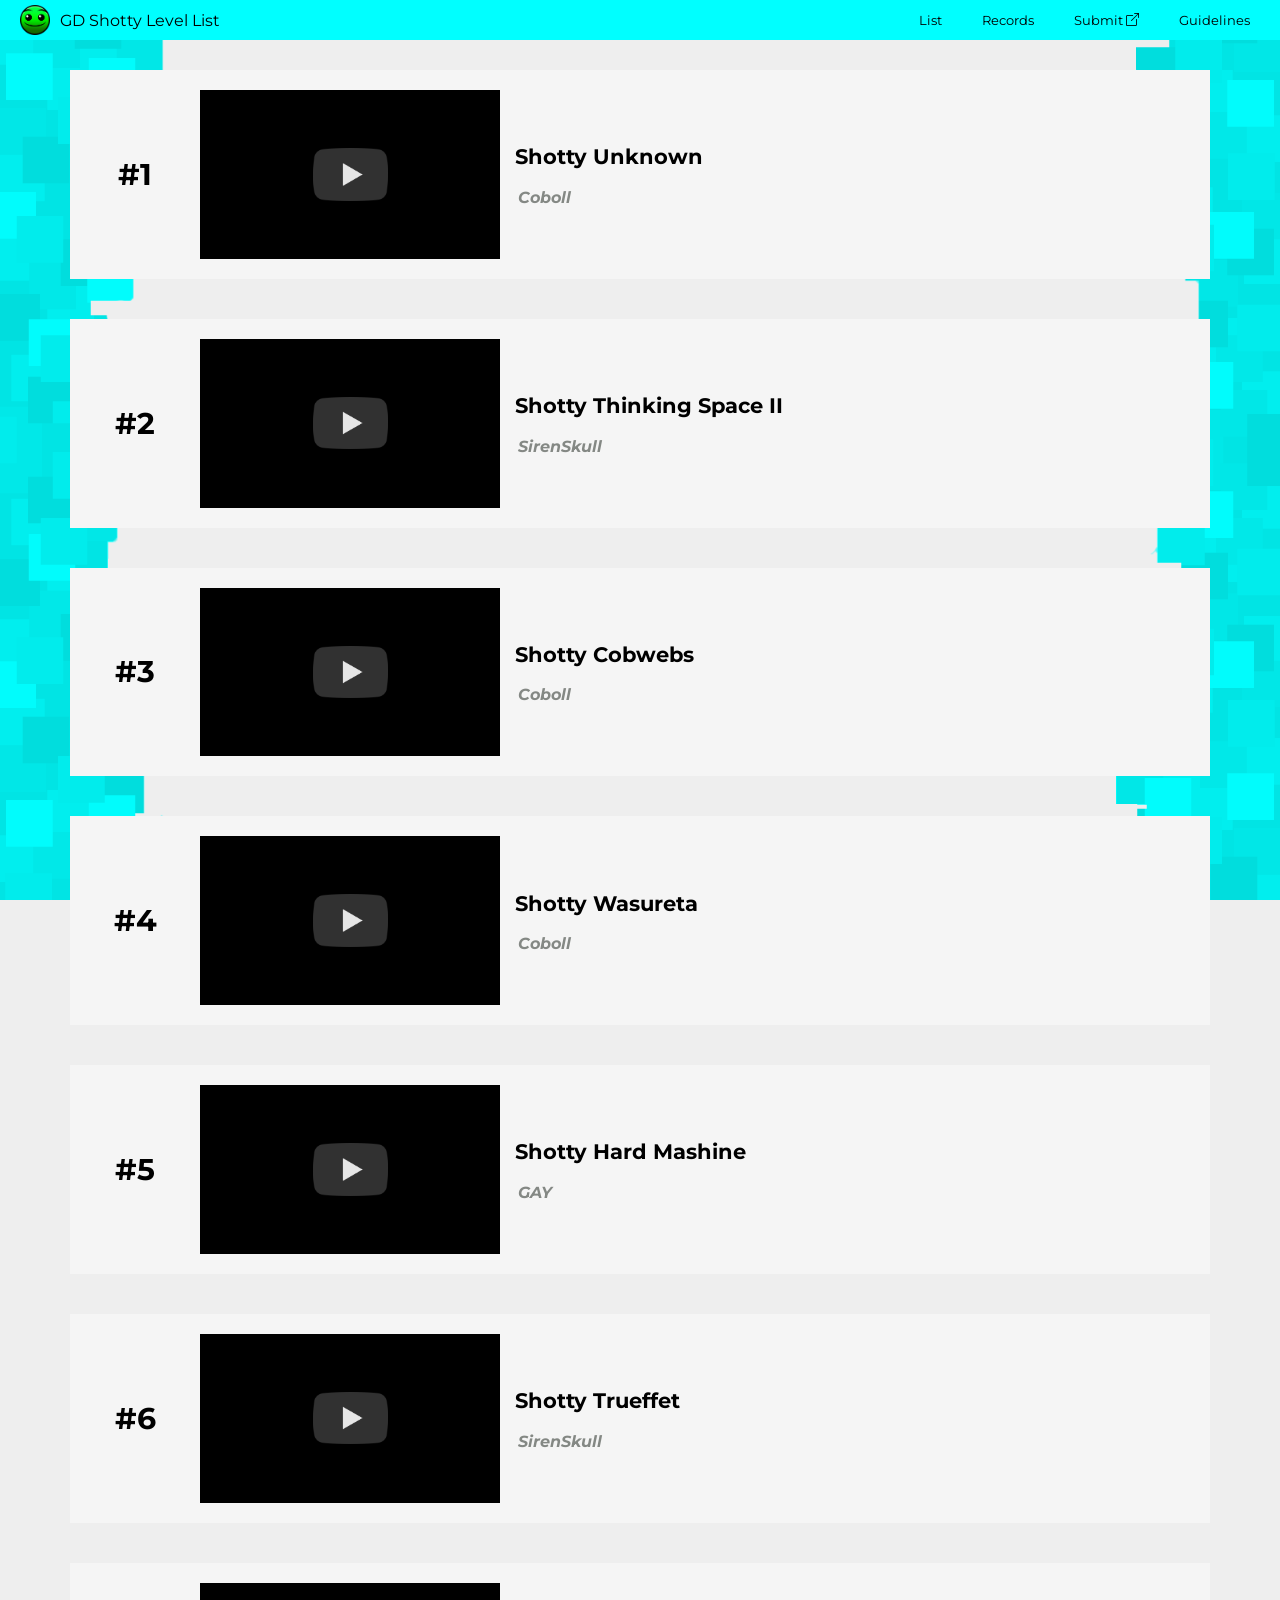
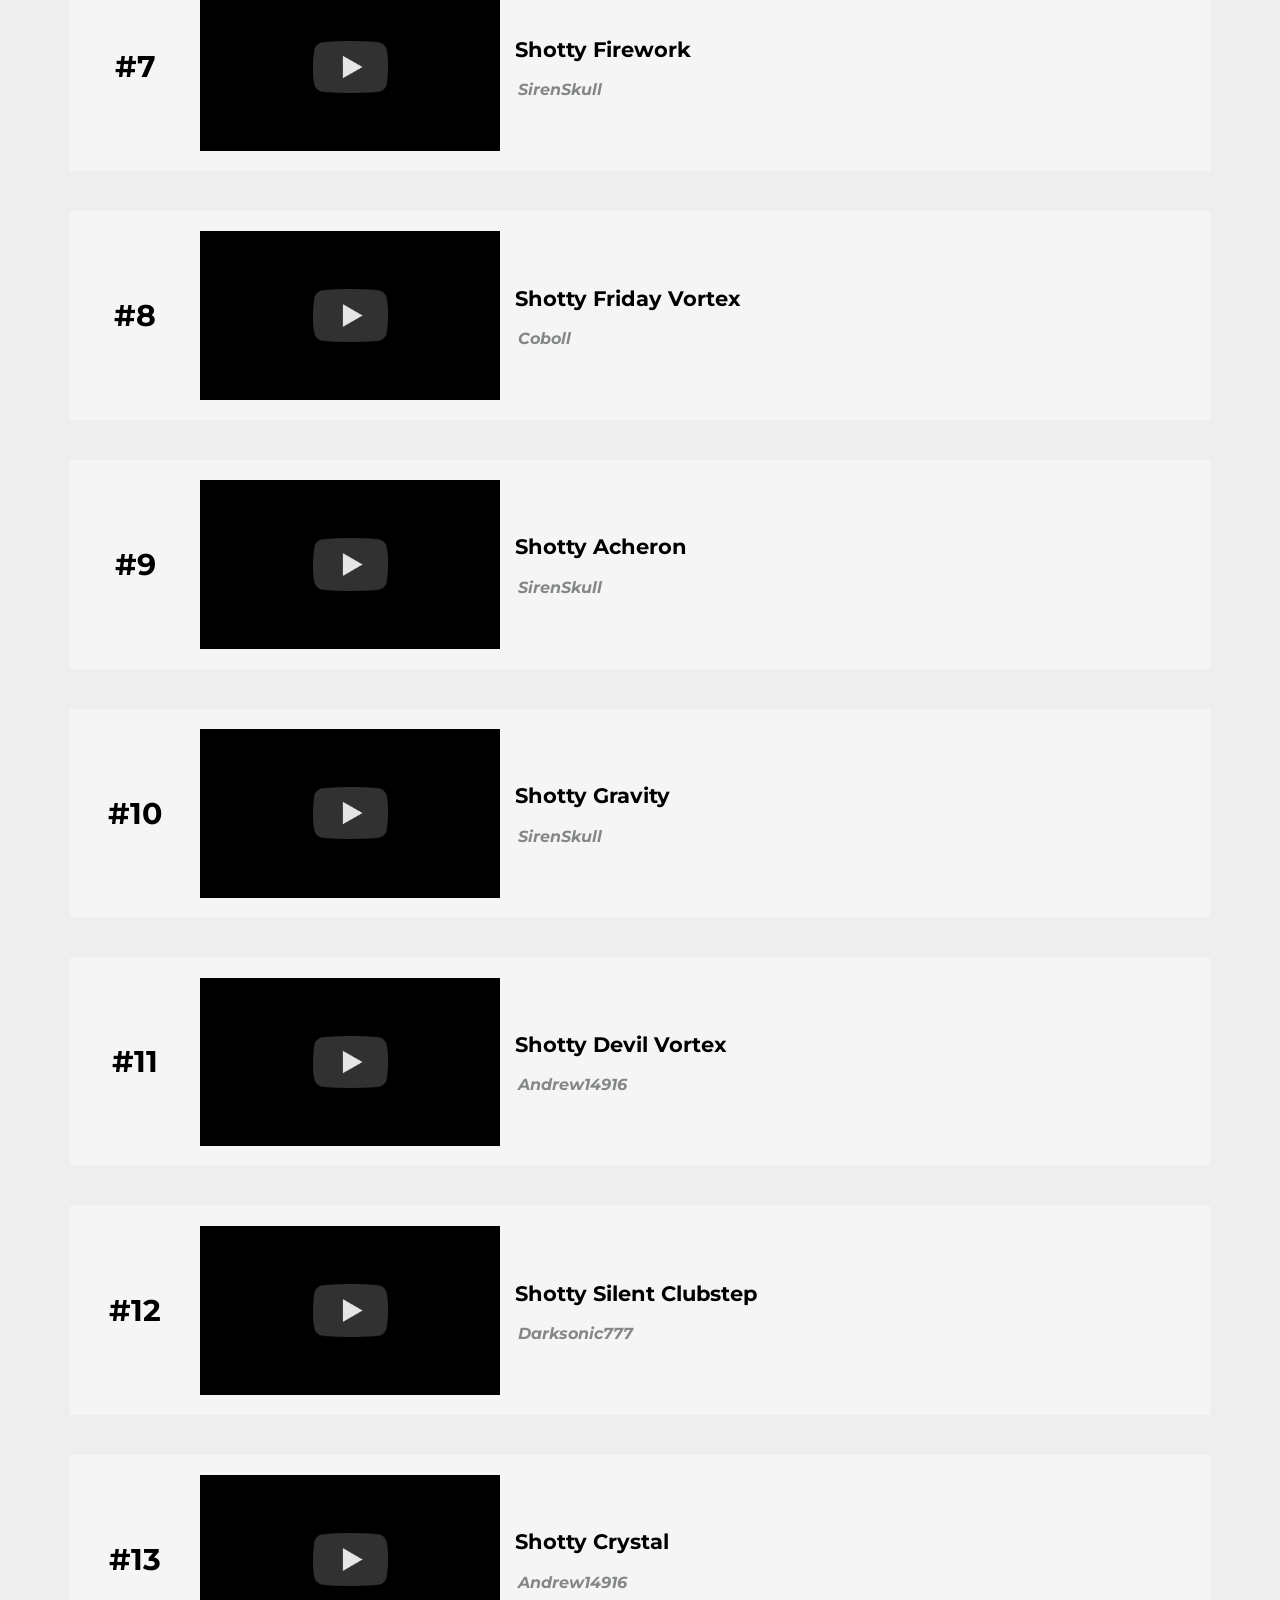
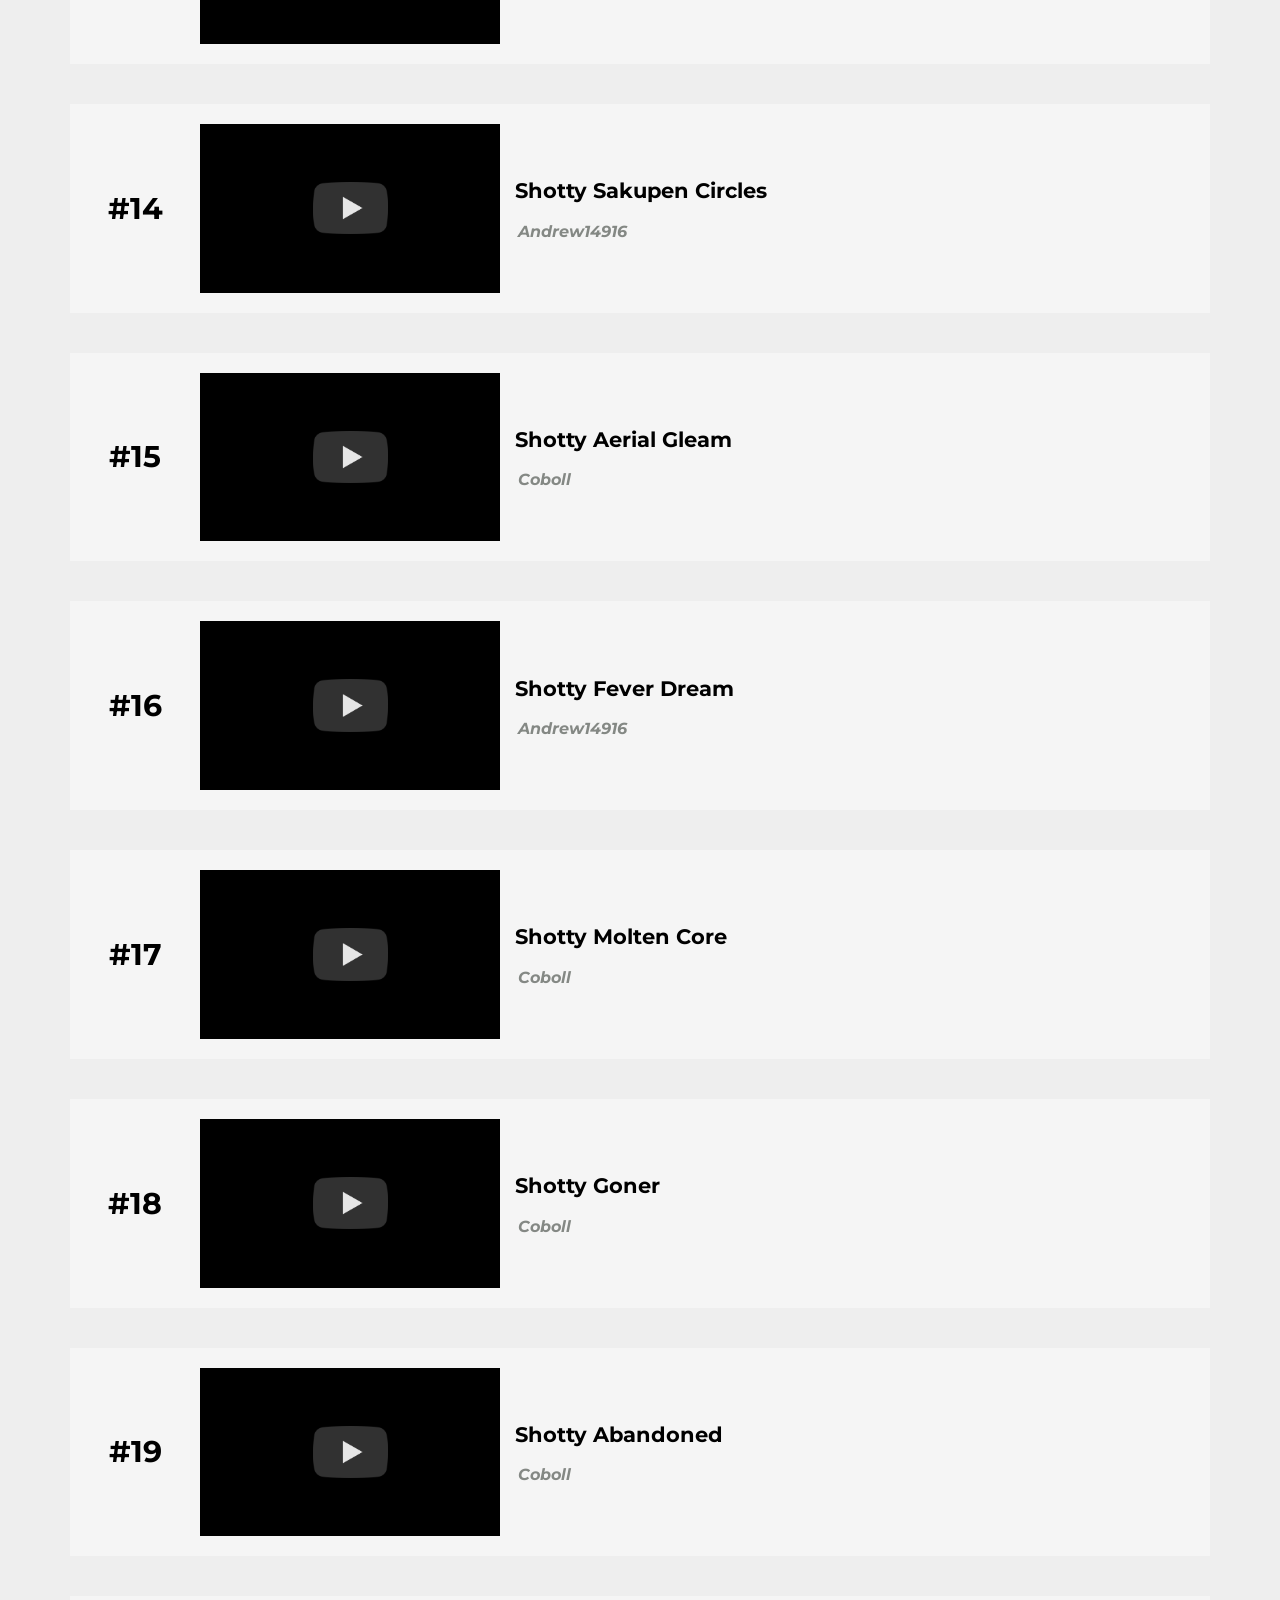
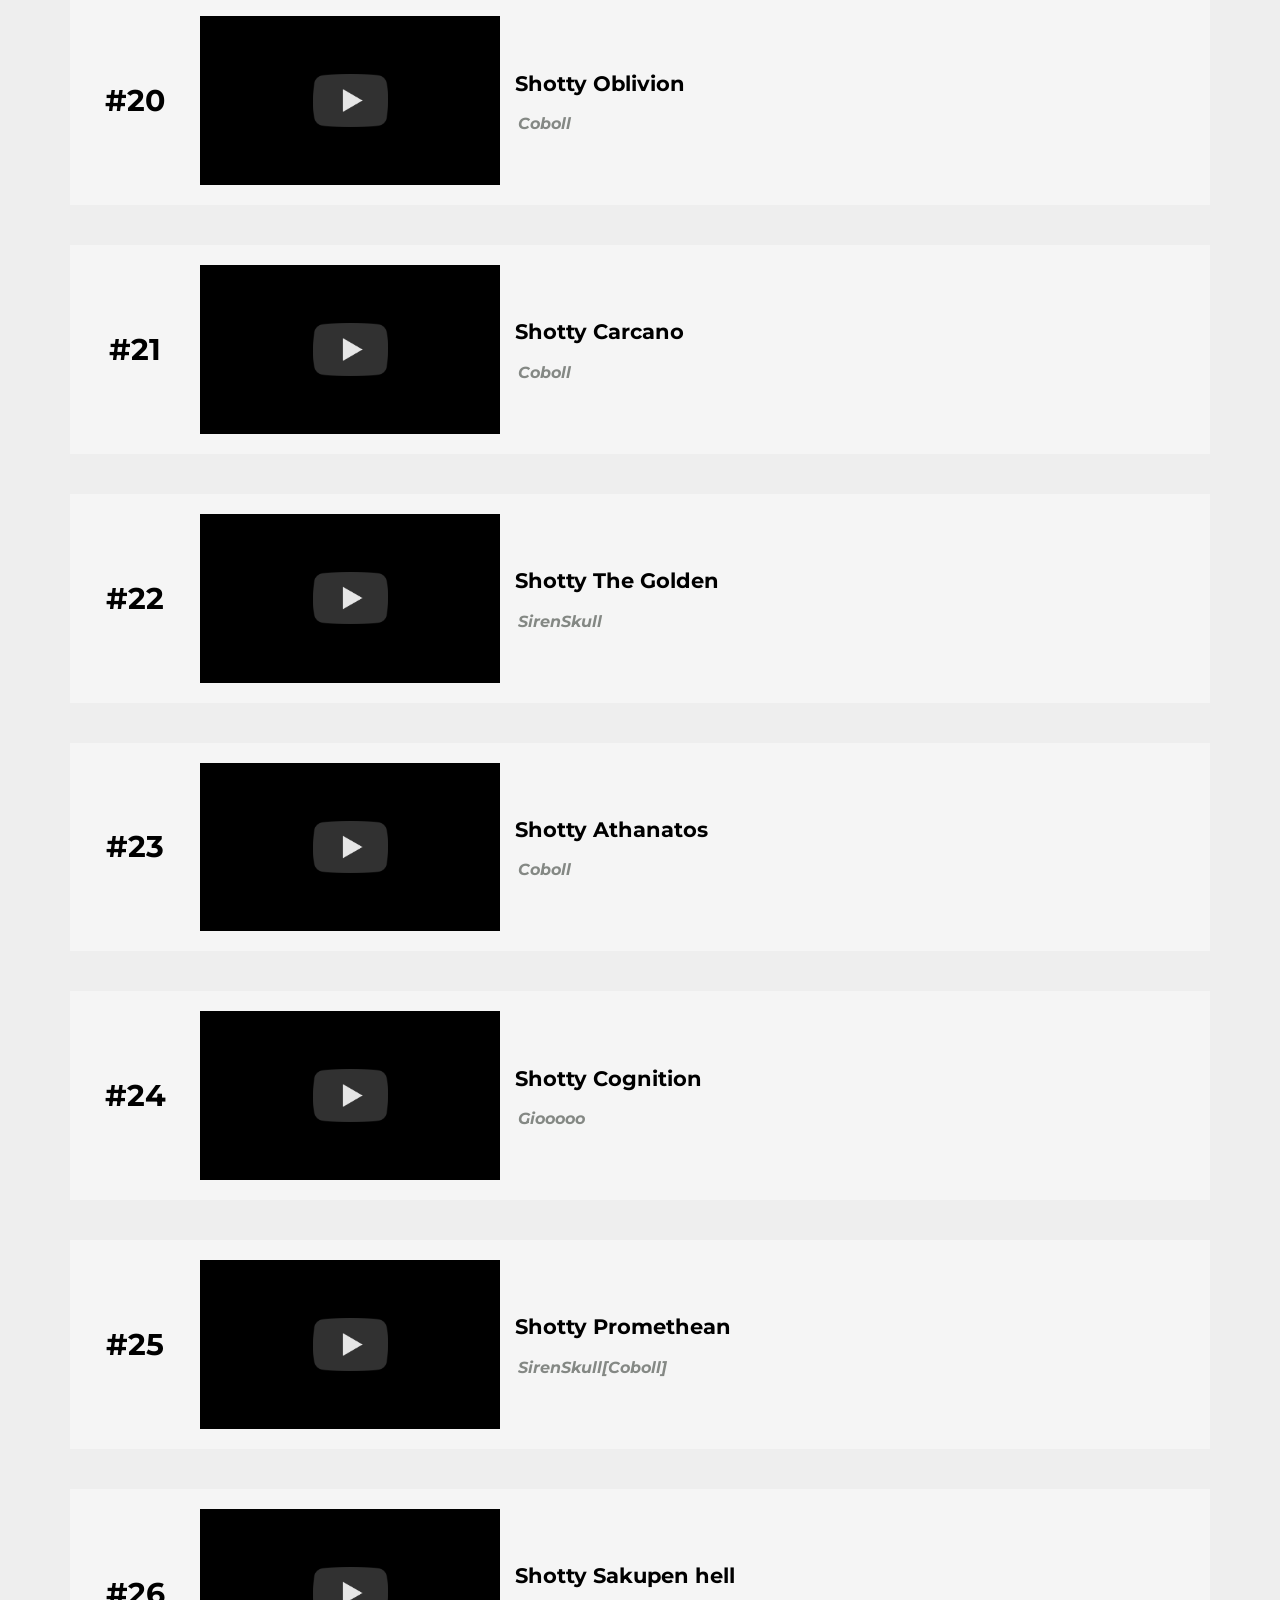
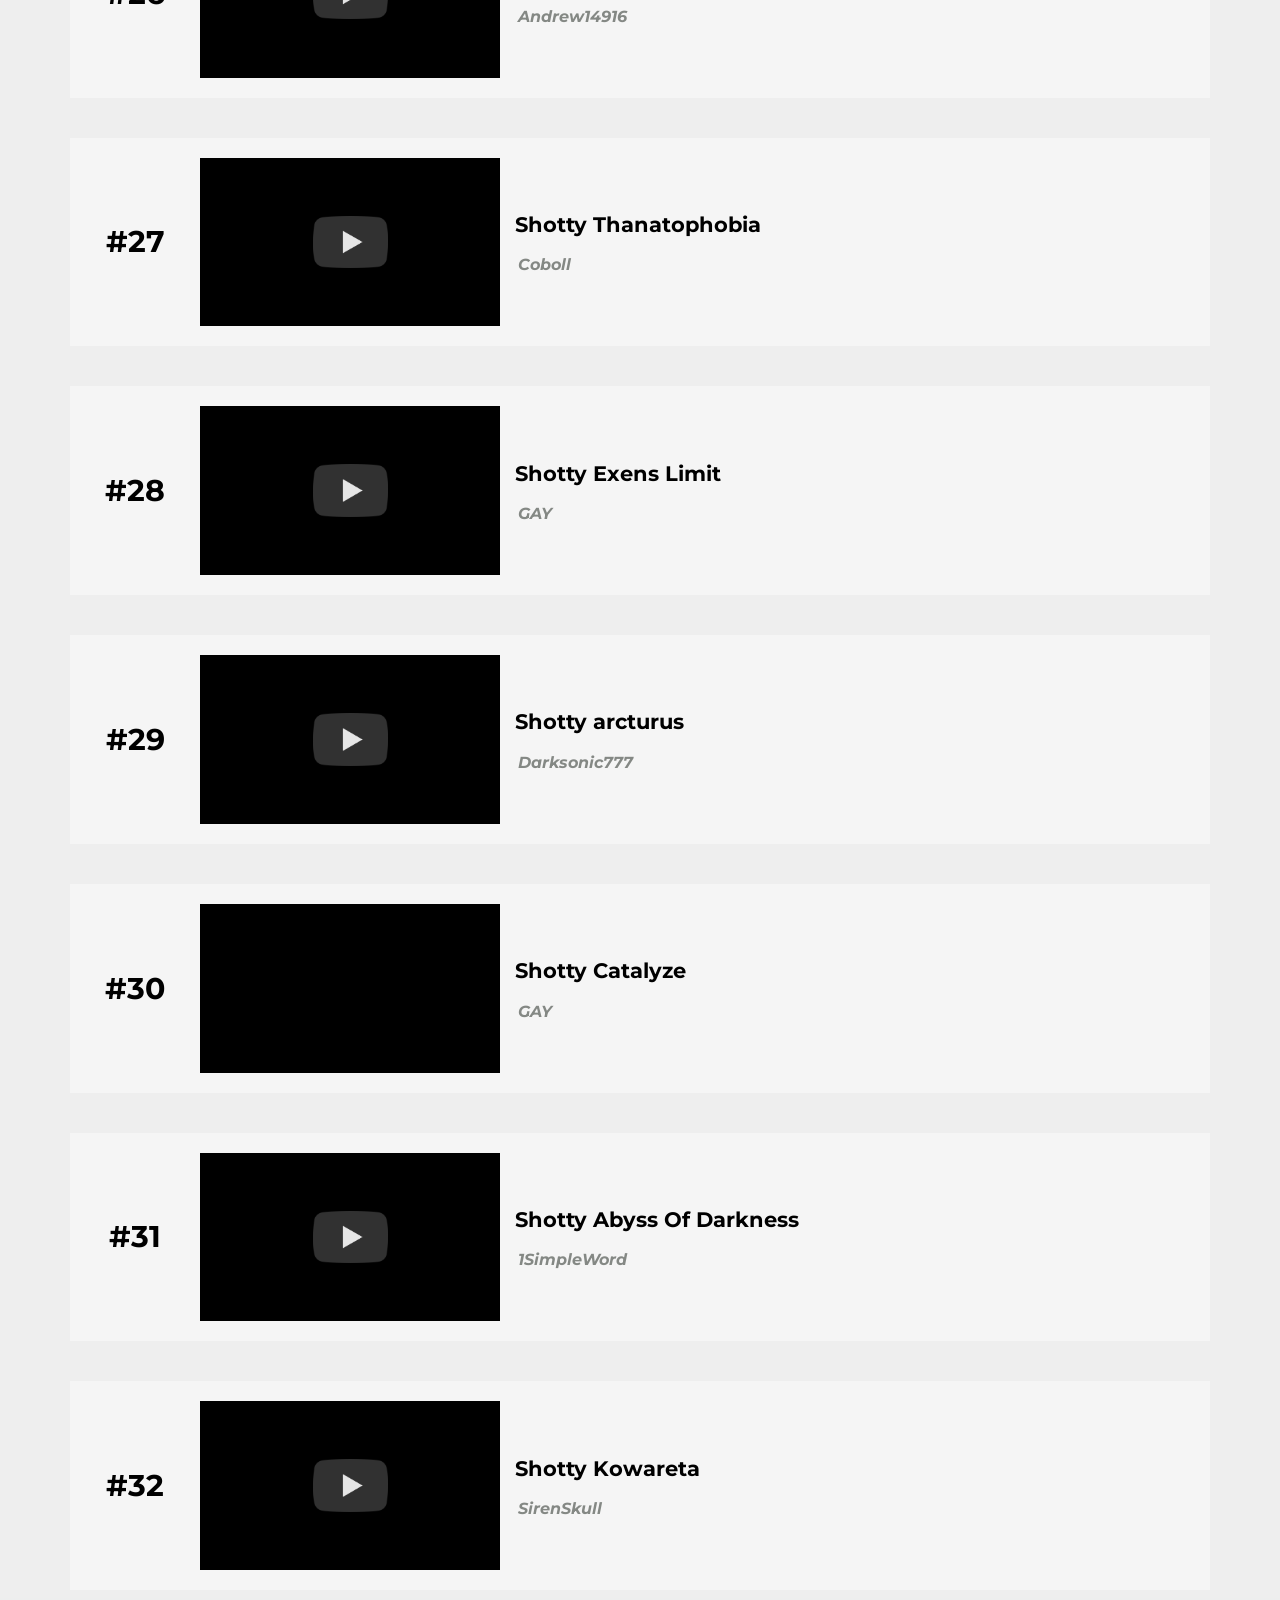
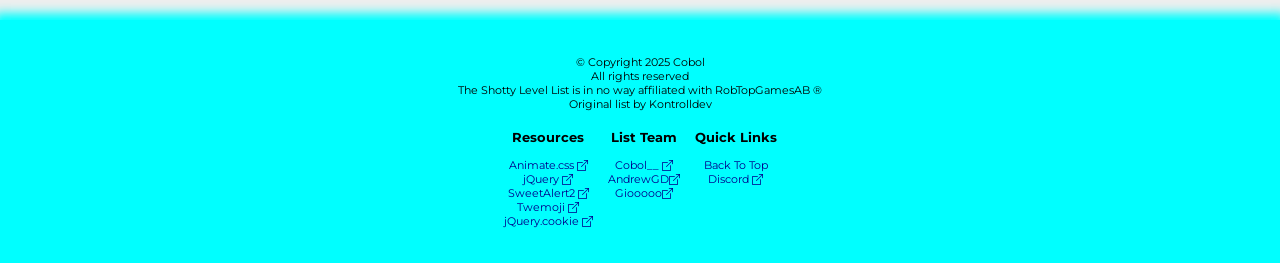
<file: index.html>
<!DOCTYPE html>
<html lang="en">

<head>
    <script async src="https://pagead2.googlesyndication.com/pagead/js/adsbygoogle.js?client=ca-pub-9401494779141616" crossorigin="anonymous"></script>

    <meta charset="UTF-8">
    <meta http-equiv="X-UA-Compatible" content="IE=edge">
    <meta name="viewport" content="width=device-width, initial-scale=1, maximum-scale=1, user-scalable=no">
    <link rel="shortcut icon" href="src/icon.png" type="image/x-icon">
    <title>GD Shotty Level List</title>

    <link rel="stylesheet" type="text/css" href="css/main.css" />
    <link rel="stylesheet" type="text/css" href="css/navbar.css" />
    <link rel="stylesheet" type="text/css" href="css/footer.css" />
    <link rel="stylesheet" type="text/css" href="css/levels.css" />
    <link rel="stylesheet" href="https://cdn.jsdelivr.net/npm/bootstrap-icons@1.8.1/font/bootstrap-icons.css">
    <link rel="stylesheet" type="text/css" href="css/libraries/animate.min.css"/>
</head>

<body>
    <div class="load"><img src="src/icon.svg"></div>
    <div class="topnav">
        <span class="info">
            <a href="">
            <img class="icon" src="src/icon.png">
            <span class="title">GD Shotty Level List</span>
            </a>
            <span class="version muted"></span>
        </span>
        <span class="buttons">
            <a href=""><button>List</button></a>
            <a href="records"><button>Records</button></a>
            <a href="https://discord.gg/kqwjZwaTRm" target="_blank"><button>Submit<i class="bi bi-box-arrow-up-right"></i></button></a>
            <a href="guidelines"><button>Guidelines</button></a>
        </span>
        <span class="overflow">
        <button><i class="bi bi-three-dots"></i></button>
        </span>
    </div>
    <div class="overflowbuttons">
        <a href="">List</a>
        <a href="records">Records</a>
        <a href="https://discord.gg/kqwjZwaTRm" target="_blank">Submit<i class="bi bi-box-arrow-up-right"></i></a>
        <a href="guidelines">Guidelines</a>
    </div>
    <div class="levels"></div>
    <footer>
        <div class="top">
            © Copyright 2025 Cobol<br>
            All rights reserved<br>
            The Shotty Level List is in no way affiliated with RobTopGamesAB ®<br>
            Original list by Kontrolldev
        </div>
        <div class="bottom">
            <span>
                <h3>Resources</h3>
                <a class="hoverlink" href="https://animate.style/" target="_blank">Animate.css <i
                class="bi bi-box-arrow-up-right"></i></a>
                <a class="hoverlink" href="https://jquery.com/" target="_blank">jQuery <i
                class="bi bi-box-arrow-up-right"></i></a>
                <a class="hoverlink" href="https://sweetalert2.github.io/" target="_blank">SweetAlert2 <i
                class="bi bi-box-arrow-up-right"></i></a>
                <a class="hoverlink" href="https://twemoji.twitter.com/" target="_blank">Twemoji <i
                class="bi bi-box-arrow-up-right"></i></a>
                <a class="hoverlink" href="https://github.com/carhartl/jquery-cookie" target="_blank">jQuery.cookie <i
                  class="bi bi-box-arrow-up-right"></i></a>
            </span>
            <span>
                <h3>List Team</h3>
<a class="hoverlink" href="https://www.youtube.com/channel/UCTtyoRc8POcxtZU5A1a_yjA" target="_blank">Cobol__ <i
class="bi bi-box-arrow-up-right"></i></a>
<a class="hoverlink" 
href="https://www.youtube.com/@andrewgd4863/featured" target="_blank">AndrewGD<i
class="bi bi-box-arrow-up-right"></i></a>
<a class="hoverlink" 
href="https://www.youtube.com/watch?v=xvFZjo5PgG0&list=RDxvFZjo5PgG0&start_radio=1" target="_blank">Giooooo<i
class="bi bi-box-arrow-up-right"></i></a>
                
            </span>
            <span>
                <h3>Quick Links</h3>
                <a class="hoverlink" href="#">Back To Top</a>
                <a class="hoverlink" href="https://discord.gg/kqwjZwaTRm" target="_blank">Discord <i
                   class="bi bi-box-arrow-up-right"></i></a>
            </span>
        </div>
    </footer>
</body>

<script src="level/levels-main.js"></script>

<script src="js/libraries/jquery.min.js"></script>

<script src="js/libraries/jquery.cookie.min.js"></script>
<script src="js/libraries/twemoji.min.js"></script>
<script src="js/libraries/sweetalert2.min.js"></script>

<script src="js/main.js"></script>
<script src="js/screen.js"></script>
<script src="js/populate.js"></script>


</html>
</file>
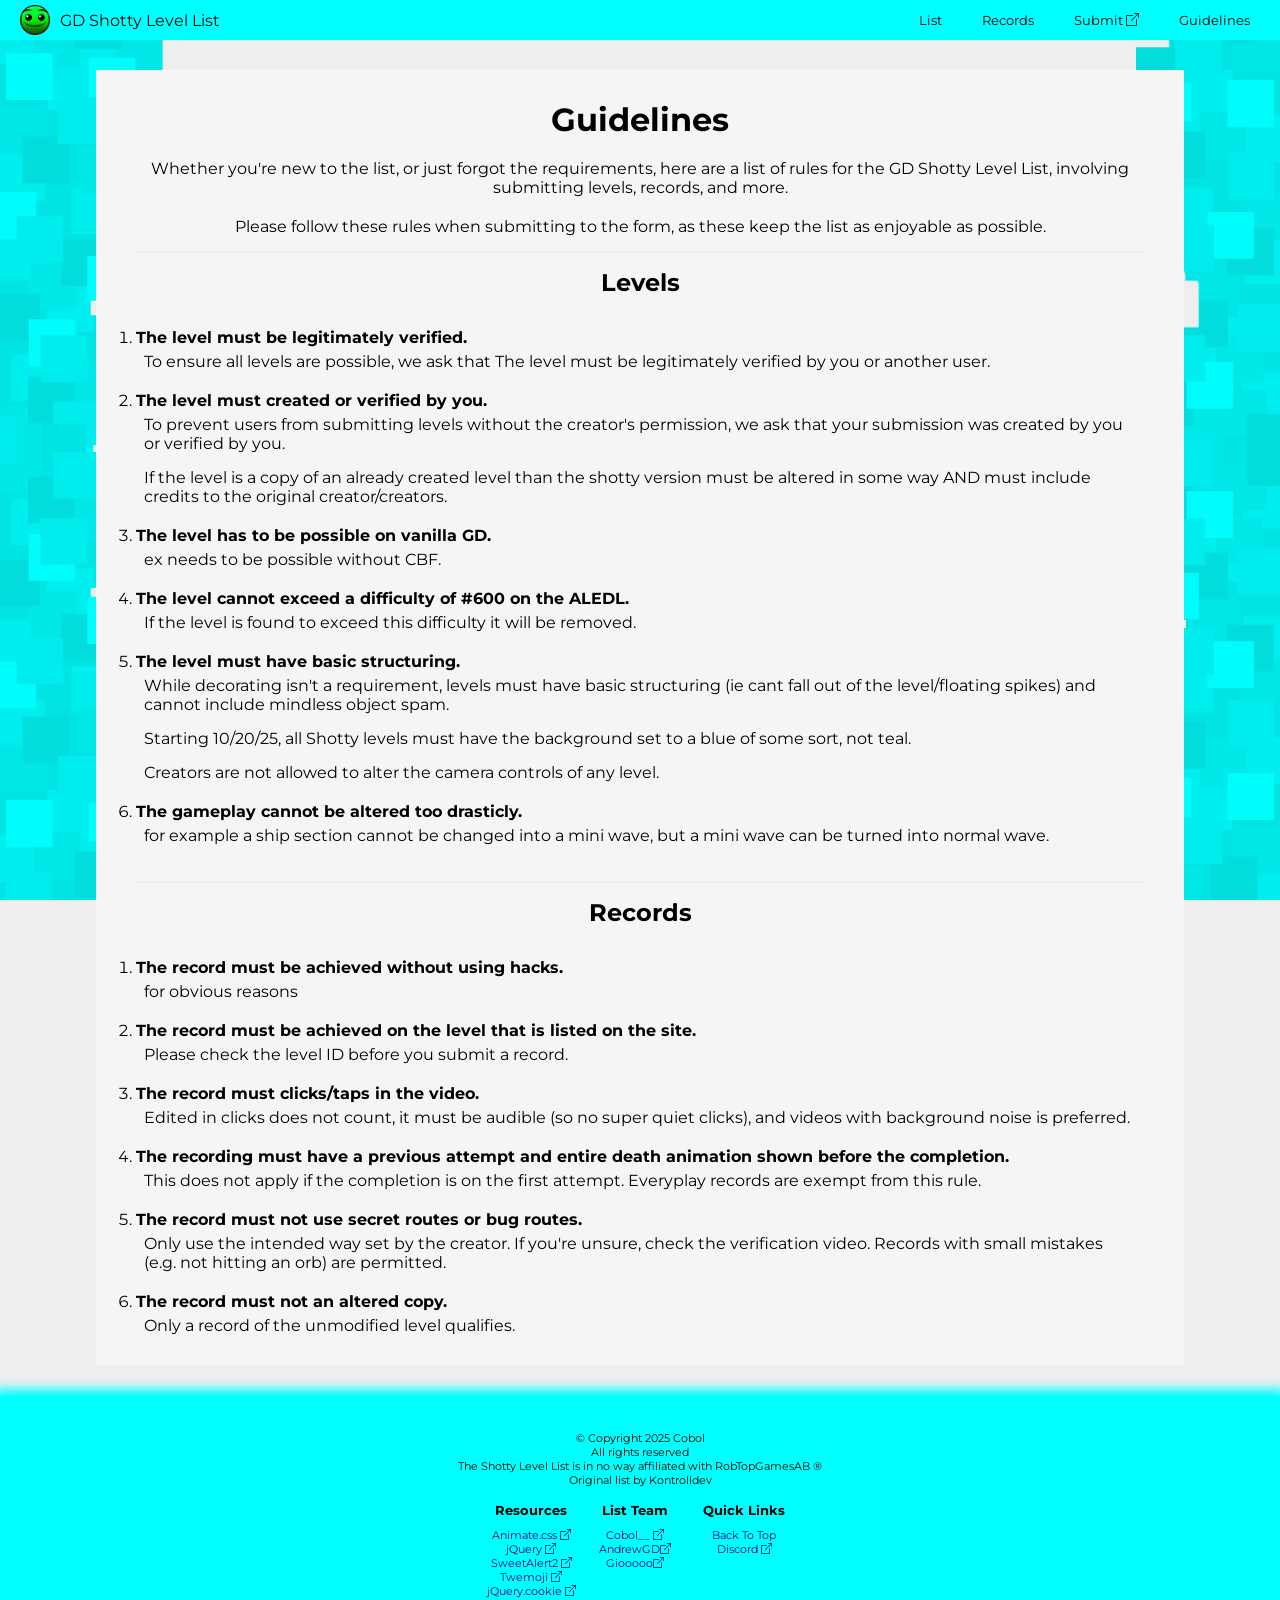
<file: guidelines/index.html>
<!DOCTYPE html>
<html lang="en">

<head>
    <script async src="https://pagead2.googlesyndication.com/pagead/js/adsbygoogle.js?client=ca-pub-9401494779141616" crossorigin="anonymous"></script>

    <meta charset="UTF-8">
    <meta http-equiv="X-UA-Compatible" content="IE=edge">
    <meta name="viewport" content="width=device-width, initial-scale=1, maximum-scale=1, user-scalable=no">
    <link rel="shortcut icon" href="../src/icon.png" type="image/x-icon">
    <title>GD Shotty Level List</title>

    <link rel="stylesheet" type="text/css" href="../css/main.css" />
    <link rel="stylesheet" type="text/css" href="../css/navbar.css" />
    <link rel="stylesheet" type="text/css" href="../css/footer.css" />
    <link rel="stylesheet" type="text/css" href="../css/guidelines.css" />
    <link rel="stylesheet" href="https://cdn.jsdelivr.net/npm/bootstrap-icons@1.8.1/font/bootstrap-icons.css">
    <link rel="stylesheet" type="text/css" href="../css/libraries/animate.min.css"/>
</head>

<body>
    <div class="load"><img src="../src/icon.svg"></div>
    <div class="topnav">
        <span class="info">
            <a href="../">
            <img class="icon" src="../src/icon.png">
            <span class="title">GD Shotty Level List</span>
            </a>
            <span class="version muted"></span>
        </span>
        <span class="buttons">
            <a href="../"><button>List</button></a>
            <a href="../records"><button>Records</button></a>
            <a href="https://discord.gg/kqwjZwaTRm" target="_blank"><button>Submit<i
               class="bi bi-box-arrow-up-right"></i></button></a>
            <a href="../guidelines"><button>Guidelines</button></a>
        </span>
        <span class="overflow">
            <button><i class="bi bi-three-dots"></i></button>
        </span>
    </div>
    <div class="overflowbuttons">
        <a href="../">List</a>
        <a href="../records">Records</a>
        <a href="https://discord.gg/kqwjZwaTRm" target="_blank">Submit<i class="bi bi-box-arrow-up-right"></i></a>
        <a href="../guidelines">Guidelines</a>
    </div>
    <div class="guidelines">
        <div>
            <h1>Guidelines</h1>
            <p class="desc">Whether you're new to the list, or just forgot the requirements, here are a list of rules for the GD Shotty Level List, involving submitting levels, records, and more.</p>
            <p class="desc">Please follow these rules when submitting to the form, as these keep the list as enjoyable as possible.</p>
            <divider></divider>
            <h2>Levels</h2>
            <ol>
                <li><b>The level must be legitimately verified.</b></li>
                <p>To ensure all levels are possible, we ask that The level must be legitimately verified by you or another user.</p>
                <li><b>The level must created or verified by you.</b></li>
                <p>To prevent users from submitting levels without the creator's permission, we ask that your submission was created by you or verified by you.</p>
                <p>If the level is a copy of an already created level than the shotty version must be altered in some way AND must include credits to the original creator/creators.</p>
                <li><b>The level has to be possible on vanilla GD.</b></li>
                <p>ex needs to be possible without CBF.</p>
                <li><b>The level cannot exceed a difficulty of #600 on the ALEDL.</b></li>
                <p>If the level is found to exceed this difficulty it will be removed.</p>
                <li><b>The level must have basic structuring.</b></li>
                <p>While decorating isn't a requirement, levels must have basic structuring (ie cant fall out of the level/floating spikes) and cannot include mindless object spam.</p>
                <p>Starting 10/20/25, all Shotty levels must have the background set to a blue of some sort, not teal.</p>
                <p>Creators are not allowed to alter the camera controls of any level.</p>
                <li><b>The gameplay cannot be altered too drasticly.</b></li>
                <p>for example a ship section cannot be changed into a mini wave, but a mini wave can be turned into normal wave.</p>

            </ol>
            <divider></divider>
            <h2>Records</h2>
            <ol>
                <li><b>The record must be achieved without using hacks.</b></li>
                <p>for obvious reasons</p>
                <li><b>The record must be achieved on the level that is listed on the site.</b></li>
                <p>Please check the level ID before you submit a record.</p>
                <li><b>The record must clicks/taps in the video.</b></li>
                <p>Edited in clicks does not count, it must be audible (so no super quiet clicks), and videos with background noise is preferred.</p>
                <li><b>The recording must have a previous attempt and entire death animation shown before the completion.</b></li>
                <p>This does not apply if the completion is on the first attempt. Everyplay records are exempt from this rule.</p>
                <li><b>The record must not use secret routes or bug routes.</b></li>
                <p>Only use the intended way set by the creator. If you're unsure, check the verification video. Records with small mistakes (e.g. not hitting an orb) are permitted.</p>
                <li><b>The record must not an altered copy.</b></li>
                <p>Only a record of the unmodified level qualifies.</p>
            
            </ol>
        </div>
    </div>
    <footer>
        <div class="top">
            © Copyright 2025 Cobol<br>
            All rights reserved<br>
            The Shotty Level List is in no way affiliated with RobTopGamesAB ®<br>
            Original list by Kontrolldev
            
        </div>
        <div class="bottom">
            <span>
                <h3>Resources</h3>
                <a class="hoverlink" href="https://animate.style/" target="_blank">Animate.css <i
                   class="bi bi-box-arrow-up-right"></i></a>
                <a class="hoverlink" href="https://jquery.com/" target="_blank">jQuery <i
                   class="bi bi-box-arrow-up-right"></i></a>
                <a class="hoverlink" href="https://sweetalert2.github.io/" target="_blank">SweetAlert2 <i
                   class="bi bi-box-arrow-up-right"></i></a>
                <a class="hoverlink" href="https://twemoji.twitter.com/" target="_blank">Twemoji <i
                   class="bi bi-box-arrow-up-right"></i></a>
                <a class="hoverlink" href="https://github.com/carhartl/jquery-cookie" target="_blank">jQuery.cookie <i
                   class="bi bi-box-arrow-up-right"></i></a>
            </span>
            <span>
                <h3>List Team</h3>
<a class="hoverlink" href="https://www.youtube.com/channel/UCTtyoRc8POcxtZU5A1a_yjA" target="_blank">Cobol__ <i
class="bi bi-box-arrow-up-right"></i></a>
<a class="hoverlink" 
href="https://www.youtube.com/@andrewgd4863/featured" target="_blank">AndrewGD<i
class="bi bi-box-arrow-up-right"></i></a>
<a class="hoverlink" 
href="https://www.youtube.com/watch?v=xvFZjo5PgG0&list=RDxvFZjo5PgG0&start_radio=1" target="_blank">Giooooo<i
class="bi bi-box-arrow-up-right"></i></a>
            </span>
            <span>
                <h3>Quick Links</h3>
                <a class="hoverlink" href="#">Back To Top</a>
                <a class="hoverlink" href="https://discord.gg/kqwjZwaTRm" target="_blank">Discord <i
                   class="bi bi-box-arrow-up-right"></i></a>
            </span>
        </div>
    </footer>
</body>

<script src="../level/levels-main.js"></script>

<script src="../js/libraries/jquery.min.js"></script>

<script src="../js/libraries/jquery.cookie.min.js"></script>
<script src="../js/libraries/twemoji.min.js"></script>
<script src="../js/libraries/sweetalert2.min.js"></script>

<script src="../js/screen.js"></script>
<script src="../js/main.js"></script>


</html>
</file>
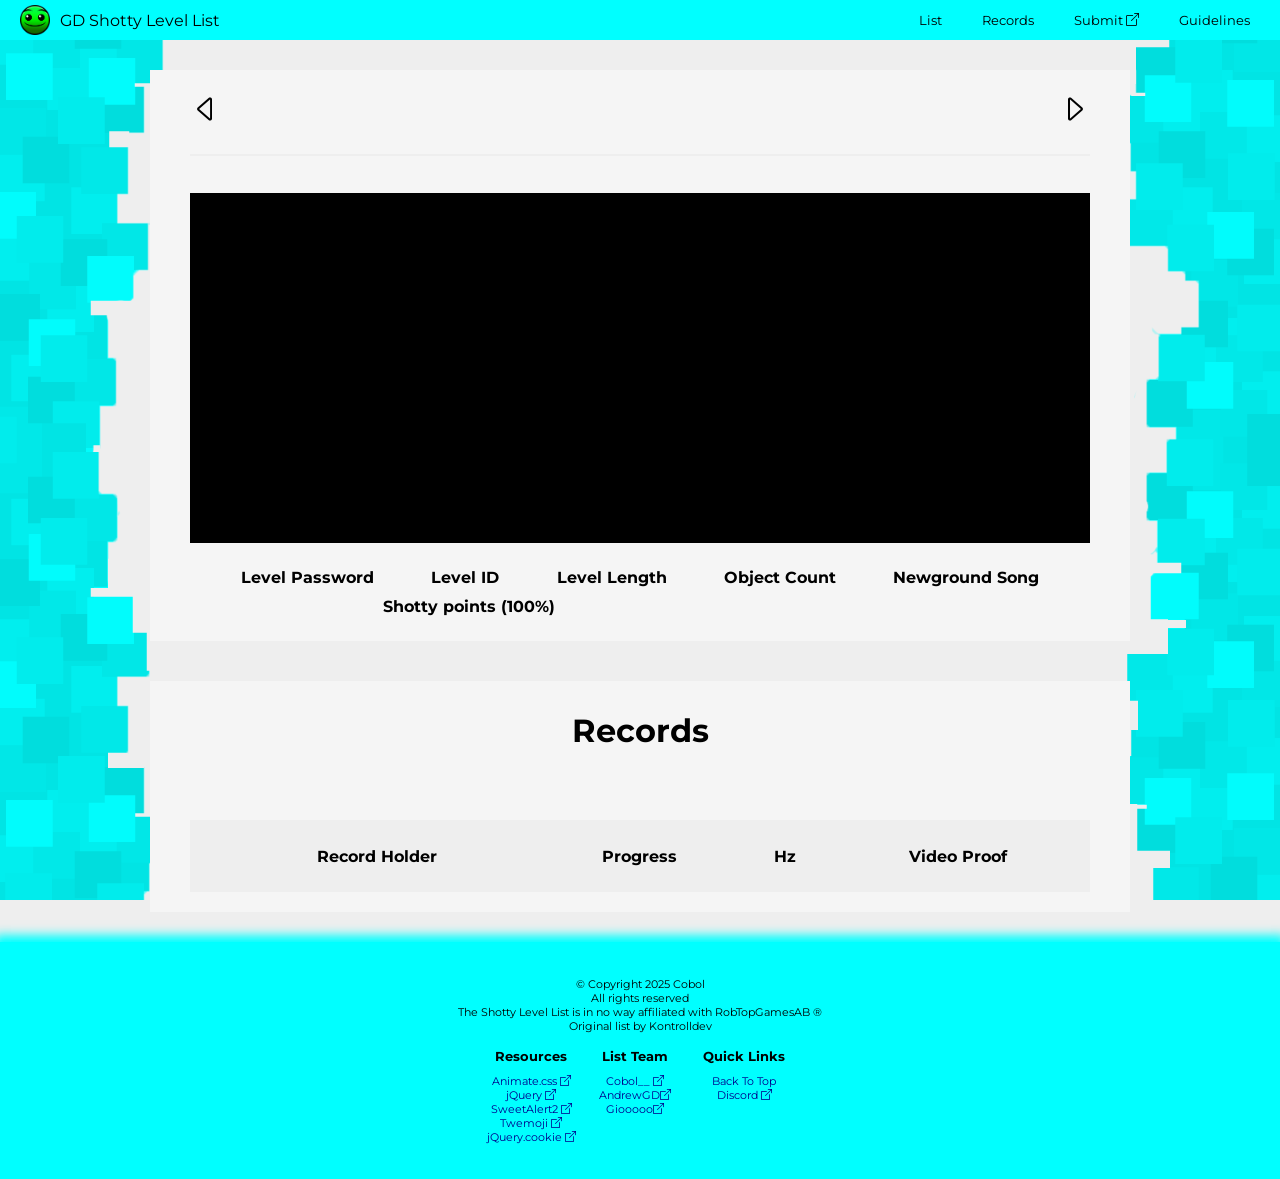
<file: level/index.html>
<!DOCTYPE html>
<html lang="en">

<head>
    <script async src="https://pagead2.googlesyndication.com/pagead/js/adsbygoogle.js?client=ca-pub-9401494779141616" crossorigin="anonymous"></script>

    <meta charset="UTF-8">
    <meta http-equiv="X-UA-Compatible" content="IE=edge">
    <meta name="viewport" content="width=device-width, initial-scale=1, maximum-scale=1, user-scalable=no">
    <link rel="shortcut icon" href="../src/icon.png" type="image/x-icon">
    <title>GD Shotty Level List</title>

    <link rel="stylesheet" type="text/css" href="../css/main.css" />
    <link rel="stylesheet" type="text/css" href="../css/navbar.css" />
    <link rel="stylesheet" type="text/css" href="../css/footer.css" />
    <link rel="stylesheet" type="text/css" href="../css/level.css" />
    <link rel="stylesheet" type="text/css"
        href="https://cdn.jsdelivr.net/npm/bootstrap-icons@1.8.1/font/bootstrap-icons.css">
    <link rel="stylesheet" type="text/css" href="../css/libraries/animate.min.css" />
</head>

<body>
    <div class="load"><img src="../src/icon.svg"></div>
    <div class="topnav">
        <span class="info">
            <a href="../">
                <img class="icon" src="../src/icon.png">
                <span class="title">GD Shotty Level List</span>
            </a>
            <span class="version muted"></span>
        </span>
        <span class="buttons">
            <a href="../"><button>List</button></a>
            <a href="../records"><button>Records</button></a>
            <a href="https://discord.gg/kqwjZwaTRm" target="_blank"><button>Submit<i
                        class="bi bi-box-arrow-up-right"></i></button></a>
            <a href="../guidelines"><button>Guidelines</button></a>
        </span>
        <span class="overflow">
            <button><i class="bi bi-three-dots"></i></button>
        </span>
    </div>
    <div class="overflowbuttons">
        <a href="../">List</a>
        <a href="../records">Records</a>
        <a href="https://discord.gg/kqwjZwaTRm" target="_blank">Submit<i class="bi bi-box-arrow-up-right"></i></a>
        <a href="../guidelines">Guidelines</a>
    </div>
    <!---->
    <div class="level">
        <div>
            <div class="name">
                <button class="left"><i class="bi bi-caret-left"></i></button>
                <h1 id="levelname"></h1>
                <button class="right"><i class="bi bi-caret-right"></i></button>
            </div>
            <h2 id="levelauthor"></h2>
            <divider></divider>
            <p id="leveldesc"></p>
            <div class="video" id="levelvid"></div>
            <div class="info">
                <span>
                    <h4>Level Password</h4>
                    <p id="levelpass"></p>
                </span>
                <span>
                    <h4>Level ID</h4>
                    <p id="levelid"></p>
                </span>
                <span>
                    <h4>Level Length</h4>
                    <p id="levellen"></p>
                </span>
                <span>
                    <h4>Object Count</h4>
                    <p id="levelobj"></p>
                </span>
                <span>
                    <h4>Newground Song</h4>
                    <a class="hoverlink" id="levelsong" target="_blank"></a>
                </span>
                <span>
                    <h4>Shotty points (100%)</h4>
                    <p id="levelpoint"></p>
                </span>
                <span id="otherpoint">
                    <h4 id="levelqualifypointlabel"></h4>
                    <p id="levelqualifypoint"></p>
                </span>
            </div>
        </div>

        <div id="levelrecords">
            <h1>Records</h1>
            <h3 id="levelrecordspercent"></h3>
            <h5 id="levelrecordsregistered"></h5>
            <table>
                <thead>
                    <tr>
                        <th class="country"></th>
                        <th>Record Holder</th>
                        <th>Progress</th>
                        <th class="hz">Hz</th>
                        <th>Video Proof</th>
                    </tr>
                </thead>
                <tbody id="levelrecordslist"></tbody>
            </table>
        </div>
    </div>
    <!---->
    <footer>
        <div class="top">
            © Copyright 2025 Cobol<br>
            All rights reserved<br>
            The Shotty Level List is in no way affiliated with RobTopGamesAB ®<br>
            Original list by Kontrolldev
        </div>
        <div class="bottom">
            <span>
                <h3>Resources</h3>
                <a class="hoverlink" href="https://animate.style/" target="_blank">Animate.css <i
                   class="bi bi-box-arrow-up-right"></i></a>
                <a class="hoverlink" href="https://jquery.com/" target="_blank">jQuery <i
                   class="bi bi-box-arrow-up-right"></i></a>
                <a class="hoverlink" href="https://sweetalert2.github.io/" target="_blank">SweetAlert2 <i
                   class="bi bi-box-arrow-up-right"></i></a>
                <a class="hoverlink" href="https://twemoji.twitter.com/" target="_blank">Twemoji <i
                   class="bi bi-box-arrow-up-right"></i></a>
                <a class="hoverlink" href="https://github.com/carhartl/jquery-cookie" target="_blank">jQuery.cookie <i
                   class="bi bi-box-arrow-up-right"></i></a>
            </span>
            <span>
                <h3>List Team</h3>
<a class="hoverlink" href="https://www.youtube.com/channel/UCTtyoRc8POcxtZU5A1a_yjA" target="_blank">Cobol__ <i
class="bi bi-box-arrow-up-right"></i></a>
<a class="hoverlink" 
href="https://www.youtube.com/@andrewgd4863/featured" target="_blank">AndrewGD<i
class="bi bi-box-arrow-up-right"></i></a>
<a class="hoverlink" 
href="https://www.youtube.com/watch?v=xvFZjo5PgG0&list=RDxvFZjo5PgG0&start_radio=1" target="_blank">Giooooo<i
class="bi bi-box-arrow-up-right"></i></a>
            </span>
            <span>
                <h3>Quick Links</h3>
                <a class="hoverlink" href="#">Back To Top</a>
                <a class="hoverlink" href="https://discord.gg/kqwjZwaTRm" target="_blank">Discord <i
                   class="bi bi-box-arrow-up-right"></i></a>
            </span>
        </div>
    </footer>
</body>

<script src="../js/libraries/jquery.min.js"></script>

<script src="../js/libraries/jquery.cookie.min.js"></script>
<script src="../js/libraries/twemoji.min.js"></script>
<script src="../js/libraries/sweetalert2.min.js"></script>

<script src="../level/levels-main.js"></script>

<script src="../js/screen.js"></script>
<script src="../js/main.js"></script>
<script src="../js/populate.js"></script>


</html>
</file>
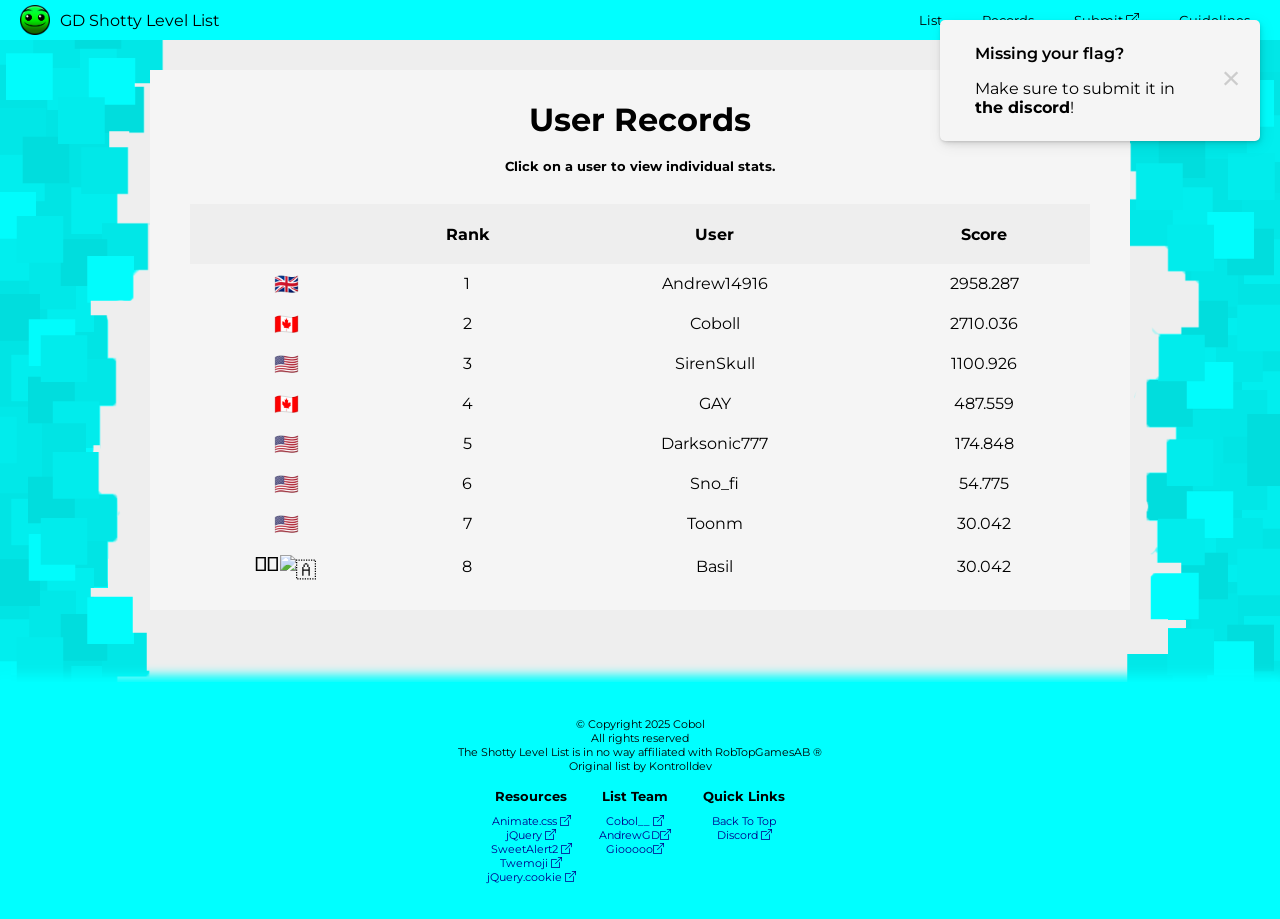
<file: records/index.html>
<!DOCTYPE html>
<html lang="en">

<head>
    <script async src="https://pagead2.googlesyndication.com/pagead/js/adsbygoogle.js?client=ca-pub-9401494779141616" crossorigin="anonymous"></script>

    <meta charset="UTF-8">
    <meta http-equiv="X-UA-Compatible" content="IE=edge">
    <meta name="viewport" content="width=device-width, initial-scale=1, maximum-scale=1, user-scalable=no">
    <link rel="shortcut icon" href="../src/icon.png" type="image/x-icon">
    <title>GD Shotty Level List</title>

    <link rel="stylesheet" type="text/css" href="../css/main.css" />
    <link rel="stylesheet" type="text/css" href="../css/navbar.css" />
    <link rel="stylesheet" type="text/css" href="../css/footer.css" />
    <link rel="stylesheet" type="text/css" href="../css/records.css" />
    <link rel="stylesheet" href="https://cdn.jsdelivr.net/npm/bootstrap-icons@1.8.1/font/bootstrap-icons.css">
    <link rel="stylesheet" type="text/css" href="../css/libraries/animate.min.css"/>
</head>

<body>
    <div class="load"><img src="../src/icon.svg"></div>
    <div class="topnav">
        <span class="info">
            <a href="../">
            <img class="icon" src="../src/icon.png">
            <span class="title">GD Shotty Level List</span>
            </a>
            <span class="version muted"></span>
        </span>
        <span class="buttons">
            <a href="../"><button>List</button></a>
            <a href="../records"><button>Records</button></a>
            <a href="https://discord.gg/kqwjZwaTRm" target="_blank"><button>Submit<i
               class="bi bi-box-arrow-up-right"></i></button></a>
            <a href="../guidelines"><button>Guidelines</button></a>
        </span>
        <span class="overflow">
            <button><i class="bi bi-three-dots"></i></button>
        </span>
    </div>
    <div class="overflowbuttons">
        <a href="../">List</a>
        <a href="../records">Records</a>
        <a href="https://discord.gg/kqwjZwaTRm" target="_blank">Submit<i class="bi bi-box-arrow-up-right"></i></a>
        <a href="../guidelines">Guidelines</a>
    </div>
    <div class="records">
        <div>
            <h1>User Records</h1>
            <h5>Click on a user to view individual stats.</h5>
            <table>
                <thead>
                    <tr>
                        <th></th>
                        <th class="rank">Rank</th>
                        <th>User</th>
                        <th>Score</th>
                    </tr>
                </thead>
                <tbody id="recordslist"></tbody>
            </table>
        </div>
    </div>
    <footer>
        <div class="top">
            © Copyright 2025 Cobol<br>
            All rights reserved<br>
            The Shotty Level List is in no way affiliated with RobTopGamesAB ®<br>
            Original list by Kontrolldev
        </div>
        <div class="bottom">
            <span>
                <h3>Resources</h3>
                <a class="hoverlink" href="https://animate.style/" target="_blank">Animate.css <i
                   class="bi bi-box-arrow-up-right"></i></a>
                <a class="hoverlink" href="https://jquery.com/" target="_blank">jQuery <i
                   class="bi bi-box-arrow-up-right"></i></a>
                <a class="hoverlink" href="https://sweetalert2.github.io/" target="_blank">SweetAlert2 <i
                   class="bi bi-box-arrow-up-right"></i></a>
                <a class="hoverlink" href="https://twemoji.twitter.com/" target="_blank">Twemoji <i
                   class="bi bi-box-arrow-up-right"></i></a>
                <a class="hoverlink" href="https://github.com/carhartl/jquery-cookie" target="_blank">jQuery.cookie <i
                   class="bi bi-box-arrow-up-right"></i></a>
            </span>
            <span>
                <h3>List Team</h3>
<a class="hoverlink" href="https://www.youtube.com/channel/UCTtyoRc8POcxtZU5A1a_yjA" target="_blank">Cobol__ <i
class="bi bi-box-arrow-up-right"></i></a>
<a class="hoverlink" 
href="https://www.youtube.com/@andrewgd4863/featured" target="_blank">AndrewGD<i
class="bi bi-box-arrow-up-right"></i></a>
<a class="hoverlink" 
href="https://www.youtube.com/watch?v=xvFZjo5PgG0&list=RDxvFZjo5PgG0&start_radio=1" target="_blank">Giooooo<i
class="bi bi-box-arrow-up-right"></i></a>
            </span>
            <span>
                <h3>Quick Links</h3>
                <a class="hoverlink" href="#">Back To Top</a>
                <a class="hoverlink" href="https://discord.gg/kqwjZwaTRm" target="_blank">Discord <i
                        class="bi bi-box-arrow-up-right"></i></a>
            </span>
        </div>
    </footer>
</body>

<script src="../js/libraries/jquery.min.js"></script>

<script src="../js/libraries/jquery.cookie.min.js"></script>
<script src="../js/libraries/twemoji.min.js"></script>
<script src="../js/libraries/sweetalert2.min.js"></script>

<script src="../level/levels-main.js"></script>

<script src="../js/screen.js"></script>
<script src="../js/main.js"></script>
<script src="../js/populate.js"></script>

<script>
    $(document).ready(function() {
        Swal.fire({
            toast: true,
            position: 'top-end',
            showConfirmButton: false,
            showCloseButton: true,
            timer: 20000,
            title: 'Missing your flag?',
            html: 'Make sure to submit it in <b><a class="hoverlink" href="https://discord.gg/kqwjZwaTRm" target="_blank">the discord</a></b>!',
            background: 'var(--secondary)',
            color: 'var(--text)',
            timerProgressBar: true,

        })
    })
</script>


</html>
</file>
<file: css/main.css>
@import url('https://fonts.googleapis.com/css2?family=Montserrat:ital,wght@0,100;0,200;0,300;0,400;0,500;0,600;0,700;0,800;0,900;1,100;1,200;1,300;1,400;1,500;1,600;1,700;1,800;1,900&display=swap');

:root {
    --font: 'Montserrat', sans-serif;

    --background: #EEEEEE;
    --primary: #00FFFF;
    --secondary: #F5F5F5;
    --teritary: #EEEEEE;
    --text: #000000;
    --muted: #848884;

    --accent: #00008B;
}

::-webkit-scrollbar {
    width: 16px;
    height: 16px;
}

::-webkit-scrollbar-track {
    background: var(--background);
}

::-webkit-scrollbar-thumb {
    background: var(--muted);
}

::-webkit-scrollbar-thumb:hover {
    background: #6d6d6d;
}

::-webkit-scrollbar-thumb:active {
    background: #3d3d3d;
}

body {
    overflow: hidden;

    background: url('../src/squares.png') center center fixed;
    background-size: cover;

    color: var(--text);
    font-family: var(--font);
    margin: 0;
    background-color: var(--background);
}

body > div:not(.topnav):not(.overflowbuttons):not(.load):not(.roulette) {
    min-height: calc(100vh - 278px)
}

* {
    transition: background-color 200ms;
    scrollbar-color: var(--muted) var(--background);
}

a {
    color: var(--text);
    text-decoration: none;
}

.hoverlink:hover {
    text-decoration: underline;
}

.muted {
    color: var(--muted);
}

divider {
    display: inline-block;
    width: 100%;
    height: 2px;
    background-color: var(--teritary);
    margin: 5px 0;
}

button {
    appearance: none;
    border: none;
    background-color: var(--primary);
    color: var(--text);
    padding: 7px 10px;
    border-radius: 3px;
    font-family: var(--font);
    cursor: pointer;
}

button:hover {
    background-color: var(--secondary);
}

button:active {
    background-color: var(--teritary);
}

.load {
    display: flex;
    justify-content: center;
    align-items: center;
    position: fixed;
    top: 0;
    left: 0;
    bottom: 0;
    right: 0;
    font-size: 100px;
    background-color: var(--background);
    z-index: 2;
}

.load  >  * {
    max-width: 100px;
    filter: opacity(0.1);
}

img.emoji {
    height: 1.2em;
    margin: 0 0.075em;
    vertical-align: -20%;
    width: 1.2em;
}

.country {
    font-size: 125%;
}

ol, ul {
    width: 100%;
    padding: 0 5px;
    text-align: left !important;
}

li {
    text-align: left !important;
}

ol p {
    text-align: left !important;
}
</file>
<file: css/navbar.css>
.topnav {
    overflow: hidden;
    background-color: var(--primary);
    display: flex;
    justify-content: space-between;
    align-items: center;
    padding: 5px 10px;
    position: sticky;
    top: 0;
    z-index: 1;
}

.topnav i,
.overflowbuttons i {
    margin-left: 3px
}

.topnav > .info > a > .icon {
    width: auto;
    height: 30px;
}

.topnav * {
    display: flex;
    align-items: center;
}

.topnav > span > *,
.topnav > span > a,
.topnav > span > a > * {
    margin: 0 5px;
}

.topnav > .info > .version {
    font-size: 15px;
    font-style: italic;
}

.overflow button {
    padding: 5px;
    font-size: 20px;
}

.overflowbuttons {
    position: fixed;
    width: 100%;
    z-index: 1;
    top: 40px;
    display: flex;
    flex-direction: column;
    align-items: stretch;
    overflow: hidden;
    background-color: var(--primary);
}

.overflowbuttons > * {
    text-align: right;
    padding: 10px 20px;
}

.overflowbuttons > *:hover {
    background-color: var(--secondary)
}
</file>
<file: css/footer.css>
footer {
    font-size: 70%;
    text-align: center;
    padding: 30px;
    background-color: #00FFFF;
    color: #000000;
    box-shadow: 0 -1px 10px 6px #00FFFF;
    position: relative;
}

footer > * {
    margin: 5px;
}

footer .bottom {
    display: flex;
    justify-content: center;
    align-items: stretch;
    gap: 15px;
}

footer .bottom span {
    display: flex;
    flex-direction: column;
}

footer a {
    color: var(--accent);
}
</file>
<file: css/levels.css>
.levels {
    padding: 10px;
    display: flex;
    flex-direction: column;
    align-items: center;
}

.levels * {
    word-break: break-word;
}

.levels>div {
    background-color: var(--secondary);
    padding: 20px;
    margin: 20px;
    display: flex;
    flex-direction: row;
    align-items: center;
    justify-content: flex-start;
    width: 90%;
    max-width: 1100px;
}

.vidprev {
    width: 30%;
    min-width: 153px;
    max-width: 300px;
    background-attachment: scroll;
    background-clip: border-box;
    background-color: #000;
    background-origin: padding-box;
    background-repeat: repeat;
    background-size: cover;
    background-position: center;
    flex-shrink: 0;
    cursor: pointer;

    display: flex;
    justify-content: center;
    align-items: center;
}

.vidprev a {
    width: 100%;
    height: 100%;
}

.ytimg img {
    width: 25%;
    filter: opacity(0.9) saturate(0);
    transition: .25s cubic-bezier(0, 0, .2, 1);
    min-width: 50px;
}

.ytimg:hover img {
    filter: none;
}

.disimg video {
    height: 100%;
}

.streamimg div {
    width: 30px;
    height: 30px;
    border-top-right-radius: 15%;
    background: #fff;
    transform: rotate(-90deg) skewX(-30deg) scale(1, 0.866);
    position: relative;
    left: -9px;
    top: -8px;

    filter: drop-shadow(0px 0px 10px rgba(0, 0, 0, 0.5)) opacity(0.7);
    transition: filter .25s linear;
}

.streamimg:hover div {
    filter: drop-shadow(0px 0px 10px rgba(0, 0, 0, 0.5)) opacity(1);
}

.streamimg div::before {
    width: 30px;
    height: 30px;
    border-top-right-radius: 15%;
    background: #fff;
    content: '';
    position: absolute;
    transform: rotate(-135deg) skewX(-45deg) scale(1.414, 0.707) translate(0, -50%);
}

.streamimg div::after {
    width: 30px;
    height: 30px;
    border-top-right-radius: 15%;
    background: #fff;
    content: '';
    position: absolute;
    transform: rotate(135deg) skewY(-45deg) scale(0.707, 1.414) translate(50%);
}

.text {
    padding: 0 0 0 15px;
    display: flex;
    flex-direction: column;
    flex-grow: 1;
}

.levels h1 {
    font-size: 30px;
    text-align: center;
    width: 90px;
    margin-right: 20px;
}

.levels h2,
.levels h3 {
    margin: .5em 0;
    font-size: 90%;
}

.levels h3 {
    color: var(--muted);
    font-style: italic;
    font-size: 80%;
    text-indent: .2em;
}
</file>
<file: css/guidelines.css>
.guidelines {
    padding: 10px;
    display: flex;
    flex-direction: column;
    align-items: center;
}

.guidelines * {
    word-break: break-word;
    text-align: center;
}

.guidelines>div {
    background-color: var(--secondary);
    padding: 20px 40px 0 40px;
    margin: 20px;
    display: flex;
    flex-direction: column;
    align-items: center;
    width: 80%;
    max-width: 1200px;
}

h1,
h2,
h3,
h4,
h5,
h6,
p {
    margin: 10px;
}

li {
    margin: 5px 0;
}

ol p {
    margin: 0;
    padding: 0 .5em 15px .5em;
}

ul {
    padding: 0 15px
}
</file>
<file: css/level.css>
.level {
    padding: 10px;
    display: flex;
    flex-direction: column;
    align-items: center;
}

.level * {
    word-break: break-word;
    text-align: center;
}

.level > div {
    background-color: var(--secondary);
    padding: 20px 40px 0 40px;
    margin: 20px;
    display: flex;
    flex-direction: column;
    align-items: center;
    width: 80%;
    max-width: 900px;
}

.video {
    height: 350px;
    width: 100%;
    background-color: #000;
}

.video > * {
    height: 100%;
    width: 100%;
}

.level .name {
    display: flex;
    align-items: center;
    justify-content: space-between;
    flex-direction: row;
    width: 100%;
}

.level .name button {
    background-color: transparent;
    font-size: 200%;
    padding: 0;
}

.level .name button:not(.disabled) {
    transition: 100ms ease-in-out;
}

.level .name button.right:hover:not(.disabled) {
    transform: translateX(3px)
}

.level .name button.left:hover:not(.disabled) {
    transform: translateX(-3px)
}

.disabled {
    filter: opacity(0.5);
    background-color: transparent;
    font-size: 150%;
    cursor: not-allowed;
    padding: 0;
}

.level .info {
    width: 95%;
    display: flex;
    justify-content: flex-start;
    position: relative;
    flex-flow: row nowrap;
    flex-wrap: wrap;
    margin: 20px;
}

.level .info span {
    flex-grow: 1;
    margin: 5px 10px;
}

h1,
h2,
h3,
h4,
h5,
h6 {
    margin: 10px;
}

.level .info h4,
.level .info p {
    margin: 0 15px;
}

table {
    width: 100%;
    border-collapse: collapse;
    overflow-x: auto;
    margin: 20px;
}

th {
    height: 3em;
    padding: 6px;
    background-color: var(--teritary);
}

td {
    line-height: 1.5em;
    padding: 10px 0;
}
</file>
<file: css/records.css>
.records {
    padding: 10px;
    display: flex;
    flex-direction: column;
    align-items: center;
}

.records * {
    word-break: break-word;
    text-align: center;
}

.records>div {
    background-color: var(--secondary);
    padding: 20px 40px 0 40px;
    margin: 20px;
    display: flex;
    flex-direction: column;
    align-items: center;
    width: 80%;
    max-width: 900px;
}

table {
    width: 100%;
    text-align: center;
    border-collapse: collapse;
    overflow-x: auto;
    margin: 20px;
}

th {
    height: 3em;
    padding: 6px;
    background-color: var(--teritary);
}

td {
    line-height: 1.5em;
    padding: 5px 0;
}

.recordmodal {
    --animate-duration: 400ms;
}

.recordmodal .info {
    width: 100%;
    display: flex;
    justify-content: flex-start;
    position: relative;
    flex-flow: row nowrap;
    flex-wrap: wrap;
    padding: 20px 0;
}

.recordmodal .info span {
    flex-grow: 1;
    margin: 5px 10px;
}

h1,
h2,
h3,
h4,
h5,
h6 {
    margin: 10px;
}

.recordmodal .info h4,
.recordmodal .info p {
    margin: 0 15px;
}

.userrecord {
    cursor: pointer;
    transition: 50ms;
}

.userrecord:hover {
    background-color: #31393f59;
}

.userrecord:active {
    background-color: #31393f59;
}

.swal2-close:focus {
    box-shadow: inset 0 0 0 3px rgba(0, 0, 0, 0) !important;
}

.swal2-container {
    padding: 20px !important;
}

.recordmodal table {
    margin: 0;
}

.recordmodal td {
    line-height: 1.5em;
    padding: 5px 10px;
}

.recordmodal .swal2-html-container {
    margin: 1em 0 .3em;
    white-space: nowrap;
}
</file>
